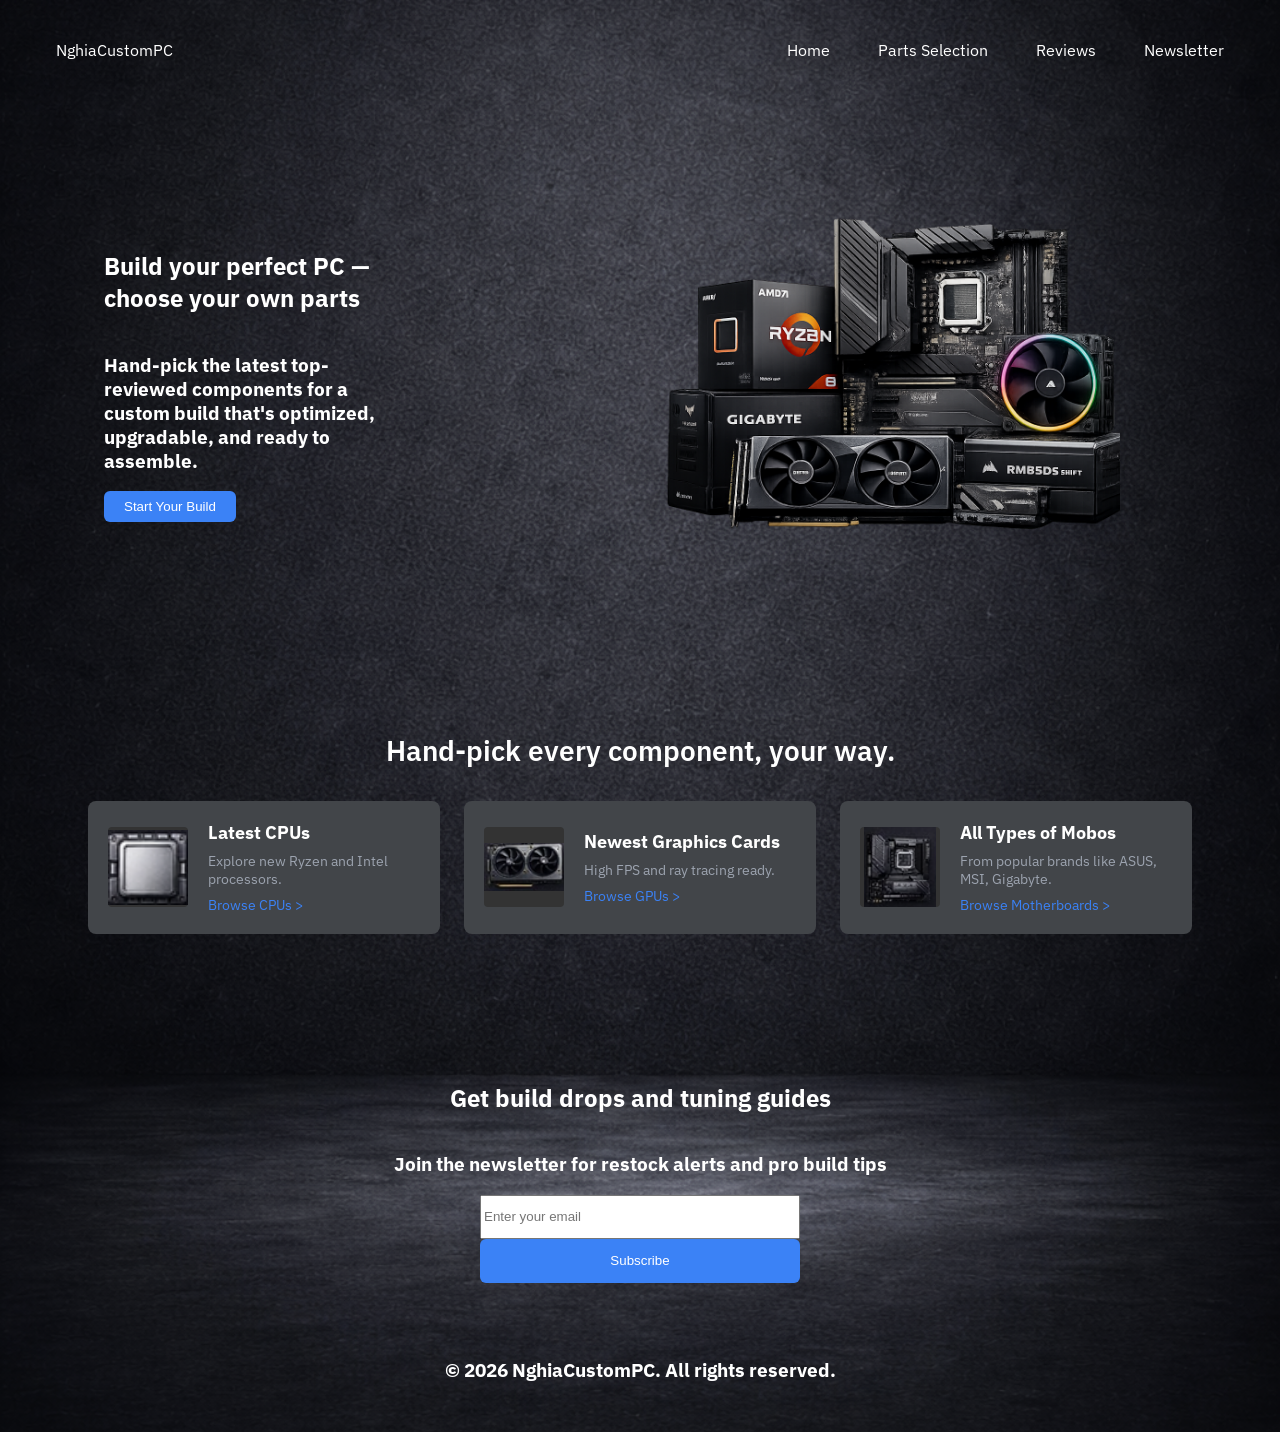
<file: HW1/index.html>
<!DOCTYPE html>
<html lang="en">
  <head>
    <meta charset="UTF-8" />
    <meta name="viewport" content="width=device-width, initial-scale=1.0" />
    <title>Intro to Web Programming HW1</title>
    <link rel="stylesheet" href="style.css" />
    <link rel="preconnect" href="https://fonts.googleapis.com" />
    <link rel="preconnect" href="https://fonts.gstatic.com" crossorigin />
    <link
      href="https://fonts.googleapis.com/css2?family=IBM+Plex+Sans:ital,wght@0,100..700;1,100..700&family=Noto+Sans:ital,wght@0,100..900;1,100..900&display=swap"
      rel="stylesheet"
    />
  </head>

  <body>
    <header>
      <div class="header-section-div">
        <p>NghiaCustomPC</p>

        <nav class="navbar-div" aria-label="Primary navigation">
          <a href="#home">Home</a>
          <a href="#features">Parts Selection</a>
          <a href="#reviews">Reviews</a>
          <a href="#newsletter">Newsletter</a>
        </nav>
      </div>
    </header>

    <main>
      <section id="home" class="main-section-div" aria-label="Hero">
        <div class="sub-main-section-div1">
          <div>
            <h1>Build your perfect PC — choose your own parts</h1>
          </div>

          <div>
            <h3>
              Hand-pick the latest top-reviewed components for a custom build
              that's optimized, upgradable, and ready to assemble.
            </h3>
          </div>

          <div>
            <button type="button">Start Your Build</button>
          </div>
        </div>

        <div class="sub-main-section-div2">
          <img
            src="public/main-background4.png"
            alt="A collection of PC components representing a custom build"
          />
        </div>
      </section>

      <section id="features" class="grid-section" aria-label="Features">
        <h2>Hand-pick every component, your way.</h2>

        <div class="main-section-div2">
          <div class="grid-card">
            <div class="grid-card-image">
              <img src="public/cpu.png" alt="CPU icon" />
            </div>
            <div class="grid-card-content">
              <h3 class="grid-card-title">Latest CPUs</h3>
              <p class="grid-card-desc">Explore new Ryzen and Intel processors.</p>
              <a href="" class="grid-card-link">Browse CPUs &gt;</a>
            </div>
          </div>

          <div class="grid-card">
            <div class="grid-card-image">
              <img src="public/gpu.png" alt="GPU icon" />
            </div>
            <div class="grid-card-content">
              <h3 class="grid-card-title">Newest Graphics Cards</h3>
              <p class="grid-card-desc">High FPS and ray tracing ready.</p>
              <a href="" class="grid-card-link">Browse GPUs &gt;</a>
            </div>
          </div>

          <div class="grid-card">
            <div class="grid-card-image">
              <img src="public/mobo.png" alt="Motherboard icon" />
            </div>
            <div class="grid-card-content">
              <h3 class="grid-card-title">All Types of Mobos</h3>
              <p class="grid-card-desc">
                From popular brands like ASUS, MSI, Gigabyte.
              </p>
              <a href="" class="grid-card-link">Browse Motherboards &gt;</a>
            </div>
          </div>
        </div>
      </section>

      <section id="newsletter" class="main-section-div3" aria-label="Newsletter">
        <h2>Get build drops and tuning guides</h2>
        <h3>Join the newsletter for restock alerts and pro build tips</h3>

        <form>
          <label for="email"></label>
          <input
            type="email"
            id="email"
            name="email"
            placeholder="Enter your email"
            required
          />
          <input type="submit" value="Subscribe" />
        </form>
      </section>
    </main>

    <footer class="main-footer-1">
      <h3>© 2026 NghiaCustomPC. All rights reserved.</h3>
    </footer>
  </body>
</html>
</file>
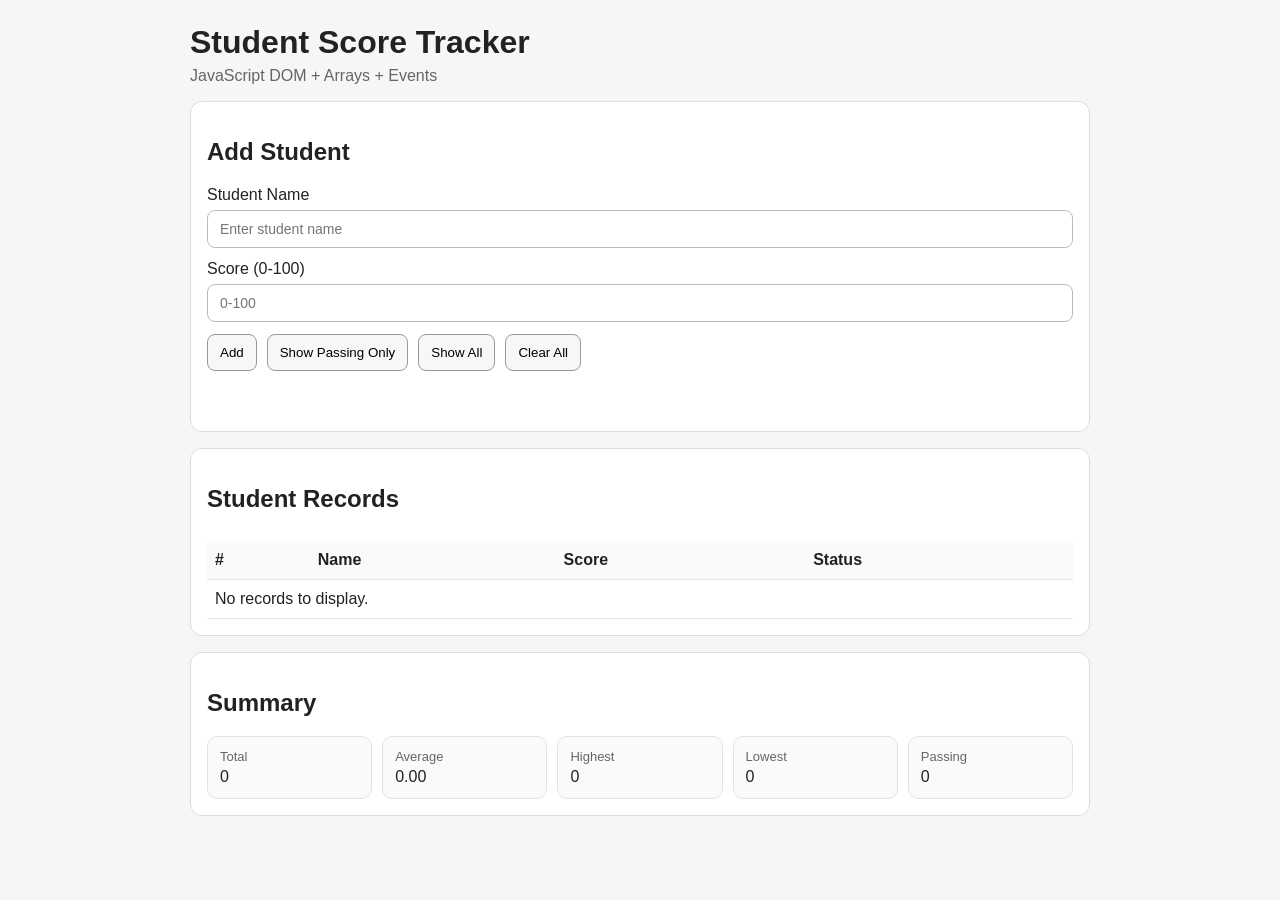
<file: HW2/index.html>
<!DOCTYPE html PUBLIC "-//W3C//DTD XHTML 1.0 Transitional//EN" "http://www.w3.org/TR/xhtml1/DTD/xhtml1-transitional.dtd">
<html>
  <head>
    <meta charset="UTF-8" />
    <meta name="viewport" content="width=device-width, initial-scale=1.0" />
    <title>Student Score Tracker</title>
    <link rel="stylesheet" href="styles.css" />
  </head>

  <body>
    <main class="container">
      <h1>Student Score Tracker</h1>
      <p class="subtitle">JavaScript DOM + Arrays + Events</p>

      <section class="card">
        <h2>Add Student</h2>

        <div class="form-row">
          <label for="nameInput">Student Name</label>
          <input id="nameInput" type="text" placeholder="Enter student name" />
        </div>

        <div class="form-row">
          <label for="scoreInput">Score (0-100)</label>
          <input
            id="scoreInput"
            type="number"
            min="0"
            max="100"
            step="1"
            placeholder="0-100"
          />
        </div>

        <div class="button-row">
          <button id="addBtn" type="button">Add</button>
          <button id="showPassingBtn" type="button">Show Passing Only</button>
          <button id="showAllBtn" type="button">Show All</button>
          <button id="clearBtn" type="button">Clear All</button>
        </div>

        <p id="message" class="message"></p>
      </section>

      <section class="card">
        <h2>Student Records</h2>
        <div class="table-wrap">
          <table>
            <thead>
              <tr>
                <th>#</th>
                <th>Name</th>
                <th>Score</th>
                <th>Status</th>
              </tr>
            </thead>
            <tbody id="studentTableBody"></tbody>
          </table>
        </div>
      </section>
      
      <section class="card">
        <h2>Summary</h2>
        <div class="summary-grid">
          <div class="summary-item">
            <span class="label">Total</span>
            <span id="totalCount">0</span>
          </div>
          <div class="summary-item">
            <span class="label">Average</span>
            <span id="avgScore">0.00</span>
          </div>
          <div class="summary-item">
            <span class="label">Highest</span>
            <span id="highestScore">0</span>
          </div>
          <div class="summary-item">
            <span class="label">Lowest</span>
            <span id="lowestScore">0</span>
          </div>
          <div class="summary-item">
            <span class="label">Passing</span>
            <span id="passingCount">0</span>
          </div>
        </div>
      </section>
    </main>

    <script type="module" src="https://s.brightspace.com/lib/bsi/2026.2.265/unbundled/mathjax.js"></script>
    <script type="text/javascript">document.addEventListener('DOMContentLoaded', function() {
      if (document.querySelector('math, .d2l-element, .d2l-cplus-layout') || /\$\$|\\\(|\\\[|\\begin{|\\ref{|\\eqref{/.test(document.body.innerHTML)) {
        document.querySelectorAll('mspace[linebreak="newline"]').forEach(elm => {
          elm.setAttribute('style', 'display: block; height: 0.5rem;');
        });

        document.querySelectorAll('math mmultiscripts > none').forEach(elm => {
          const mrow = document.createElementNS('http://www.w3.org/1998/Math/MathML', 'mrow');
          elm.replaceWith(mrow);
        });

        window.D2L.MathJax.loadMathJax({
          outputScale: 1.5,
          renderLatex: false,
          enableMML3Support: false
        });
      }
    });
    </script>
    <script type="module" src="https://s.brightspace.com/lib/bsi/2026.2.265/unbundled/prism.js"></script>
    <script type="text/javascript">document.addEventListener('DOMContentLoaded', function() {
      document.querySelectorAll('.d2l-code').forEach(code => {
        window.D2L.Prism.formatCodeElement(code);
      });
    });
    </script>
    <script type="module" src="https://s.brightspace.com/lib/bsi/2026.2.265/unbundled/embeds.js"></script>
    <script type="text/javascript">document.addEventListener('DOMContentLoaded', function() {
      window.D2L.EmbedRenderer.renderEmbeds(document.body);
    });
    </script>

    <script src="script.js"></script>
  </body>
</html>
</file>
<file: HW1/style.css>
*, *::before, *::after{
    box-sizing: border-box;
}

html{
    overflow-x: hidden;
}

body{
    font-family: "IBM Plex Sans", sans-serif;
    background-image: url("public/main-background.png");
    background-repeat: no-repeat;
    background-size: cover;
    background-position: center;
}

/* CSS for header section*/
.header-section-div{
    display: flex;
    align-items: center;
    justify-content: space-between;
    gap: 1.5rem;
    color: white;
    padding: 1rem 3rem;
}

.navbar-div{
    display: flex;
    gap: 3rem;
    align-items: center;
    flex-wrap: wrap;
}

.navbar-div a{
    color: white;
    text-decoration: none;
}

.navbar-div a:hover{
    text-decoration: underline;
    text-decoration-color: #3b82f6;
    text-underline-offset: 0.25rem;
}
/* CSS for header section */

/* CSS for main section div 1*/
.main-section-div{
    display: flex;
    align-items: center;
    gap: 2rem;
    margin-top: 3rem;
    padding: 0 3rem;
    color: white;
}

.main-section-div h3{
    max-width: 22rem;
}

.main-section-div button{
    background-color: #3b82f6;
    color: white;
    border: none;
    padding: 0.5rem 1.25rem;
    border-radius: 0.375rem;
}

.main-section-div button:hover{
    background-color: #2563eb;
    cursor: pointer;
}

.sub-main-section-div1{
    display: flex;
    flex-direction: column;
    justify-content: center;
}

.sub-main-section-div1 div{
    padding-left: 3rem;
}

.sub-main-section-div2 img{
    width: 100%;
    max-width: 100%;
    height: auto;
    display: block;
    max-height: 56rem;
    padding-right: 6.5rem;
}
/* CSS for main section div 1*/

/* CSS for grid section */
.grid-section{
    padding: 3rem;
    margin-top: 3rem;
}

.grid-section h2{
    text-align: center;
    color: white;
    font-size: 1.75rem;
    font-weight: 600;
    margin-bottom: 2rem;
}

.main-section-div2{
    display: flex;
    flex-wrap: wrap;
    gap: 1.5rem;
    justify-content: center;
}

.grid-card{
    display: flex;
    gap: 1.25rem;
    align-items: center;
    background-color: #424549;
    border-radius: 0.5rem;
    padding: 1.25rem;
    width: 22rem;
    max-width: 100%;
}

.grid-card-image{
    flex-shrink: 0;
    width: 5rem;
    height: 5rem;
    background-color: #333;
    border-radius: 0.25rem;
}

.grid-card-image img{
    width: 100%;
    height: 100%;
    object-fit: contain;
    display: block;
}

.grid-card-content{
    display: flex;
    flex-direction: column;
    gap: 0.5rem;
}

.grid-card-title{
    color: #fff;
    font-size: 1.125rem;
    font-weight: 700;
    margin: 0;
}

.grid-card-desc{
    color: #9ca3af;
    font-size: 0.875rem;
    margin: 0;
}

.grid-card-link{
    color: #3b82f6;
    font-size: 0.875rem;
    text-decoration: none;
}

.grid-card-link:hover{
    text-decoration: underline;
}
/* CSS for grid section */


/* CSS for main section div 3 */
.main-section-div3{
    margin-top: 3rem;
    color: white;
    display: flex;
    flex-direction: column;
    align-items: center;
    padding: 2rem 1.5rem;
}

.main-section-div3 form{
    width: 100%;
    max-width: 20rem;
}

.main-section-div3 form input{
    width: 100%;
    min-height: 2.75rem;
}

.main-section-div3 input[type="submit"]{
    background-color: #3b82f6;
    color: white;
    border: none;
    padding: 0.5rem 1.25rem;
    border-radius: 0.375rem;
    cursor: pointer;
}

.main-section-div3 input[type="submit"]:hover{
    background-color: #2563eb;
}
/* CSS for main section div 3 */

/* CSS for footer */
.main-footer-1{
    color: white;
    text-align: center;
    padding: 1.5rem 1rem;
}
/* CSS for footer */


@media (max-width: 768px){
    .header-section-div{
        flex-wrap: wrap;
        padding: 1rem 1.5rem;
    }

    .navbar-div{
        gap: 1.5rem;
    }

    .main-section-div{
        flex-direction: column;
        padding: 0 1.5rem;
        margin-top: 2rem;
    }

    .sub-main-section-div2 img{
        max-height: 20rem;
    }

    .main-section-div h3{
        max-width: none;
    }

    .grid-section{
        padding: 2rem 1.5rem;
        margin-top: 2rem;
    }

    .grid-section h2{
        font-size: 1.5rem;
    }
}

@media (max-width: 480px){
    .header-section-div{
        flex-direction: column;
        align-items: flex-start;
        padding: 1rem;
    }

    .navbar-div{
        gap: 1rem;
    }

    .navbar-div a{
        min-height: 2.75rem;
        display: inline-flex;
        align-items: center;
    }

    .main-section-div{
        padding: 0 1rem;
    }

    .main-section-div h2{
        font-size: 1.25rem;
    }

    .main-section-div h3{
        font-size: 1rem;
    }

    .main-section-div button{
        min-height: 2.75rem;
        padding: 0.5rem 1rem;
    }

    .grid-section{
        padding: 1.5rem 1rem;
    }

    .grid-section h2{
        font-size: 1.25rem;
    }

    .grid-card{
        flex-direction: column;
        align-items: flex-start;
        text-align: left;
    }

    .grid-card-image{
        width: 4rem;
        height: 4rem;
    }

    .main-section-div3 h2{
        font-size: 1.25rem;
        text-align: center;
    }

    .main-section-div3 h3{
        font-size: 0.875rem;
        text-align: center;
    }

    .main-footer-1 h3{
        font-size: 0.875rem;
    }
}
</file>
<file: HW2/styles.css>
/* Starter styles (students may improve the UI) */

* {
  box-sizing: border-box;
}

body {
  margin: 0;
  font-family: Arial, Helvetica, sans-serif;
  background: #f4f6f8;
  color: #222;
}

.container {
  width: min(900px, 92%);
  margin: 24px auto 40px;
}

h1 {
  margin-bottom: 6px;
}

.subtitle {
  margin-top: 0;
  color: #666;
}

.card {
  background: #fff;
  border: 1px solid #ddd;
  border-radius: 12px;
  padding: 16px;
  margin-top: 16px;
}

.form-row {
  display: grid;
  gap: 6px;
  margin-bottom: 12px;
}

input {
  padding: 10px 12px;
  border: 1px solid #bbb;
  border-radius: 8px;
  font-size: 14px;
}

.button-row {
  display: flex;
  flex-wrap: wrap;
  gap: 10px;
  margin-top: 8px;
}

button {
  border: 1px solid #999;
  background: #f7f7f7;
  padding: 10px 12px;
  border-radius: 8px;
  cursor: pointer;
}

button:hover {
  background: #ececec;
}

button.danger {
  border-color: #c44;
  color: #a00;
}

.message {
  min-height: 20px;
  margin-top: 10px;
  font-size: 14px;
  color: #b00020;
}

.table-wrap {
  overflow-x: auto;
}

table {
  width: 100%;
  border-collapse: collapse;
  margin-top: 8px;
}

th, td {
  border-bottom: 1px solid #e5e5e5;
  padding: 10px 8px;
  text-align: left;
}

th {
  background: #fafafa;
}

.status-pass {
  color: #0a7a2f;
  font-weight: 600;
}

.status-fail {
  color: #b00020;
  font-weight: 600;
}

.summary-grid {
  display: grid;
  grid-template-columns: repeat(auto-fit, minmax(130px, 1fr));
  gap: 10px;
}

.summary-item {
  border: 1px solid #e3e3e3;
  border-radius: 10px;
  padding: 12px;
  background: #fafafa;
  display: grid;
  gap: 4px;
}

.summary-item .label {
  color: #666;
  font-size: 13px;
}
</file>
